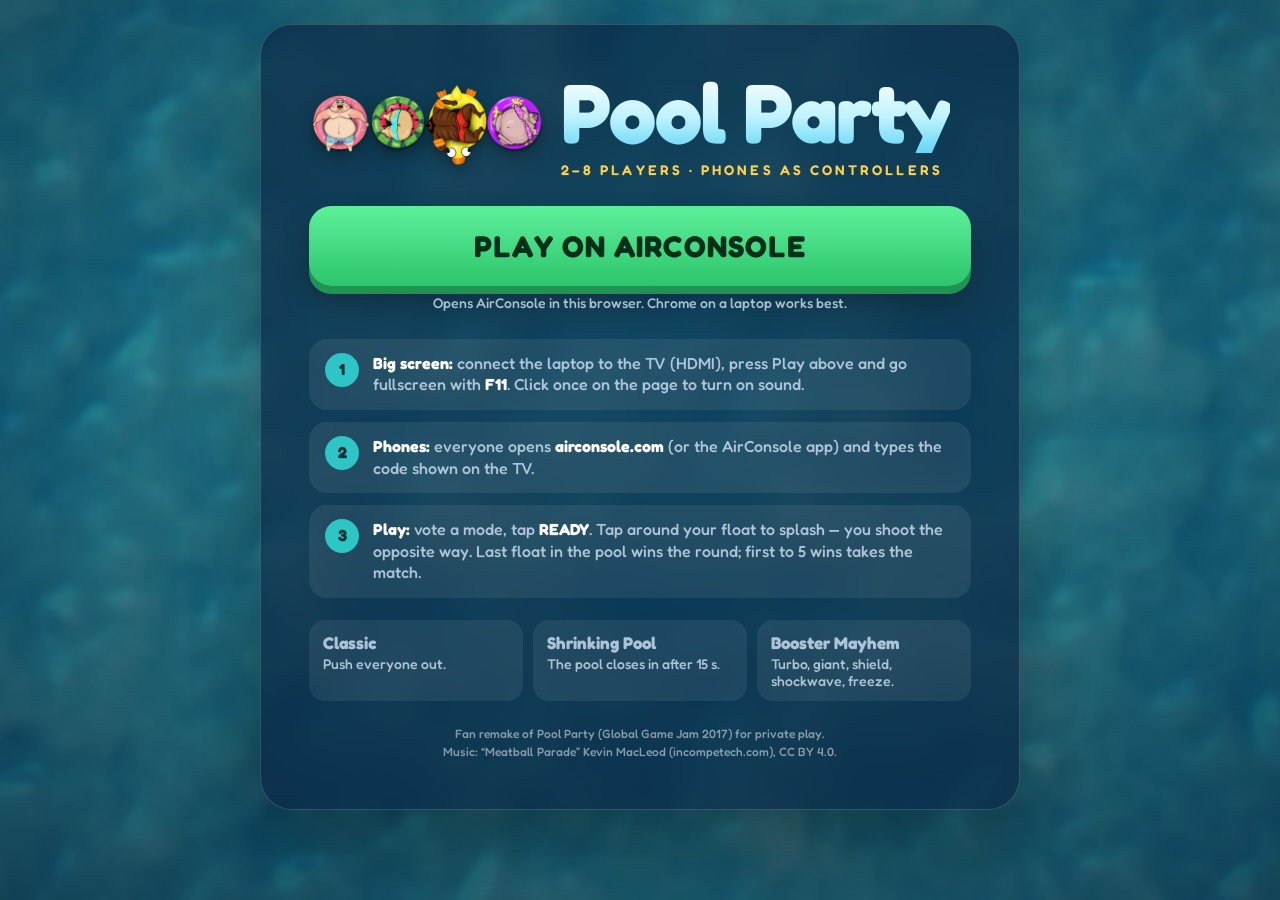
<file: index.html>
<!DOCTYPE html>
<html lang="en">
<head>
<meta charset="utf-8">
  <meta name="robots" content="noindex, nofollow, noarchive">
<meta name="viewport" content="width=device-width, initial-scale=1">
<title>Pool Party</title>
<link rel="stylesheet" href="fonts.css">
<style>
  :root { --gold: #ffcf4a; --muted: rgba(220,236,255,0.75); }
  * { box-sizing: border-box; }
  html, body { margin: 0; min-height: 100%; }
  body {
    font-family: "Fredoka", system-ui, sans-serif; font-weight: 500; color: #fff;
    background: #0a2a4f;
    display: flex; align-items: center; justify-content: center; padding: 24px 16px;
  }
  video.bg { position: fixed; inset: 0; width: 100%; height: 100%; object-fit: cover; z-index: -2; }
  .shade { position: fixed; inset: 0; z-index: -1; background: radial-gradient(90% 90% at 50% 40%, rgba(4,20,45,0.35), rgba(4,18,40,0.8)); }
  .card {
    width: min(760px, 100%); padding: clamp(24px, 5vw, 48px); border-radius: 32px;
    background: rgba(8, 30, 60, 0.62); border: 1px solid rgba(255,255,255,0.16);
    backdrop-filter: blur(16px); -webkit-backdrop-filter: blur(16px);
    box-shadow: 0 30px 80px rgba(0,0,0,0.35);
  }
  .top { display: flex; align-items: center; gap: 20px; flex-wrap: wrap; }
  .floats { display: flex; }
  .floats img { width: 64px; height: 64px; object-fit: cover; transform: scale(1.45); margin-right: -6px; filter: drop-shadow(0 4px 6px rgba(0,0,0,0.35)); }
  h1 {
    margin: 0; font-weight: 700; font-size: clamp(48px, 9vw, 84px); line-height: 0.95; letter-spacing: -0.02em;
    background: linear-gradient(180deg, #fff 0%, #bff3ff 55%, #63d6f5 100%); -webkit-background-clip: text; background-clip: text; color: transparent;
  }
  .tag { color: var(--gold); letter-spacing: 0.22em; font-weight: 600; font-size: 14px; margin-top: 8px; }
  .play {
    display: block; margin: 28px 0 8px; padding: 22px; border-radius: 22px; text-align: center; text-decoration: none;
    font-size: 30px; font-weight: 700; letter-spacing: 0.04em; color: #04301a;
    background: linear-gradient(180deg, #5df09a, #2cc56c); box-shadow: 0 8px 0 #1f9452, 0 16px 30px rgba(0,0,0,0.3);
    transition: transform .08s, box-shadow .08s;
  }
  .play:hover { filter: brightness(1.05); }
  .play:active { transform: translateY(5px); box-shadow: 0 3px 0 #1f9452, 0 8px 16px rgba(0,0,0,0.3); }
  .small { text-align: center; color: var(--muted); font-size: 14px; }
  ol { list-style: none; padding: 0; margin: 28px 0 0; display: grid; gap: 12px; }
  li { display: flex; gap: 14px; align-items: flex-start; padding: 14px 16px; border-radius: 18px; background: rgba(255,255,255,0.07); line-height: 1.35; }
  li b { color: #fff; }
  li span.n { flex: none; width: 34px; height: 34px; border-radius: 50%; display: flex; align-items: center; justify-content: center; font-weight: 700; background: #2ec5c5; color: #04303a; }
  li div { color: var(--muted); }
  .modes { display: grid; grid-template-columns: repeat(3, 1fr); gap: 10px; margin-top: 22px; }
  .m { padding: 12px 14px; border-radius: 16px; background: rgba(255,255,255,0.07); font-size: 14px; color: var(--muted); }
  .m b { display: block; font-size: 17px; margin-bottom: 2px; }
  @media (max-width: 560px) { .modes { grid-template-columns: 1fr; } }
  footer { margin-top: 24px; font-size: 12px; color: rgba(255,255,255,0.5); text-align: center; line-height: 1.5; }
  footer a { color: inherit; }
</style>
</head>
<body>
<video class="bg" autoplay muted loop playsinline><source src="water.webm" type="video/webm"><source src="water.mp4" type="video/mp4"></video>
<div class="shade"></div>
<main class="card">
  <div class="top">
    <div class="floats"><img src="float-donut.png" alt=""><img src="float-melon.png" alt=""><img src="float-duck.png" alt=""><img src="float-purple.png" alt=""></div>
    <div><h1>Pool Party</h1><div class="tag">2–8 PLAYERS · PHONES AS CONTROLLERS</div></div>
  </div>

  <a class="play" id="play" href="https://www.airconsole.com/#https://remy9911.github.io/Pool/">PLAY ON AIRCONSOLE</a>
  <div class="small">Opens AirConsole in this browser. Chrome on a laptop works best.</div>

  <ol>
    <li><span class="n">1</span><div><b>Big screen:</b> connect the laptop to the TV (HDMI), press Play above and go fullscreen with <b>F11</b>. Click once on the page to turn on sound.</div></li>
    <li><span class="n">2</span><div><b>Phones:</b> everyone opens <b>airconsole.com</b> (or the AirConsole app) and types the code shown on the TV.</div></li>
    <li><span class="n">3</span><div><b>Play:</b> vote a mode, tap <b>READY</b>. Tap around your float to splash — you shoot the opposite way. Last float in the pool wins the round; first to 5 wins takes the match.</div></li>
  </ol>

  <div class="modes">
    <div class="m"><b>Classic</b>Push everyone out.</div>
    <div class="m"><b>Shrinking Pool</b>The pool closes in after 15 s.</div>
    <div class="m"><b>Booster Mayhem</b>Turbo, giant, shield, shockwave, freeze.</div>
  </div>

  <footer>
    Fan remake of Pool Party (Global Game Jam 2017) for private play.<br>
    Music: “Meatball Parade” Kevin MacLeod (incompetech.com), CC BY 4.0.
  </footer>
</main>
<script>
  // Works under any GitHub Pages path / fork
  (function () {
    var base = location.origin + location.pathname.replace(/[^/]*$/, "");
    if (/^https:/.test(base)) document.getElementById("play").href = "https://www.airconsole.com/#" + base;
  })();
</script>
</body>
</html>
</file>
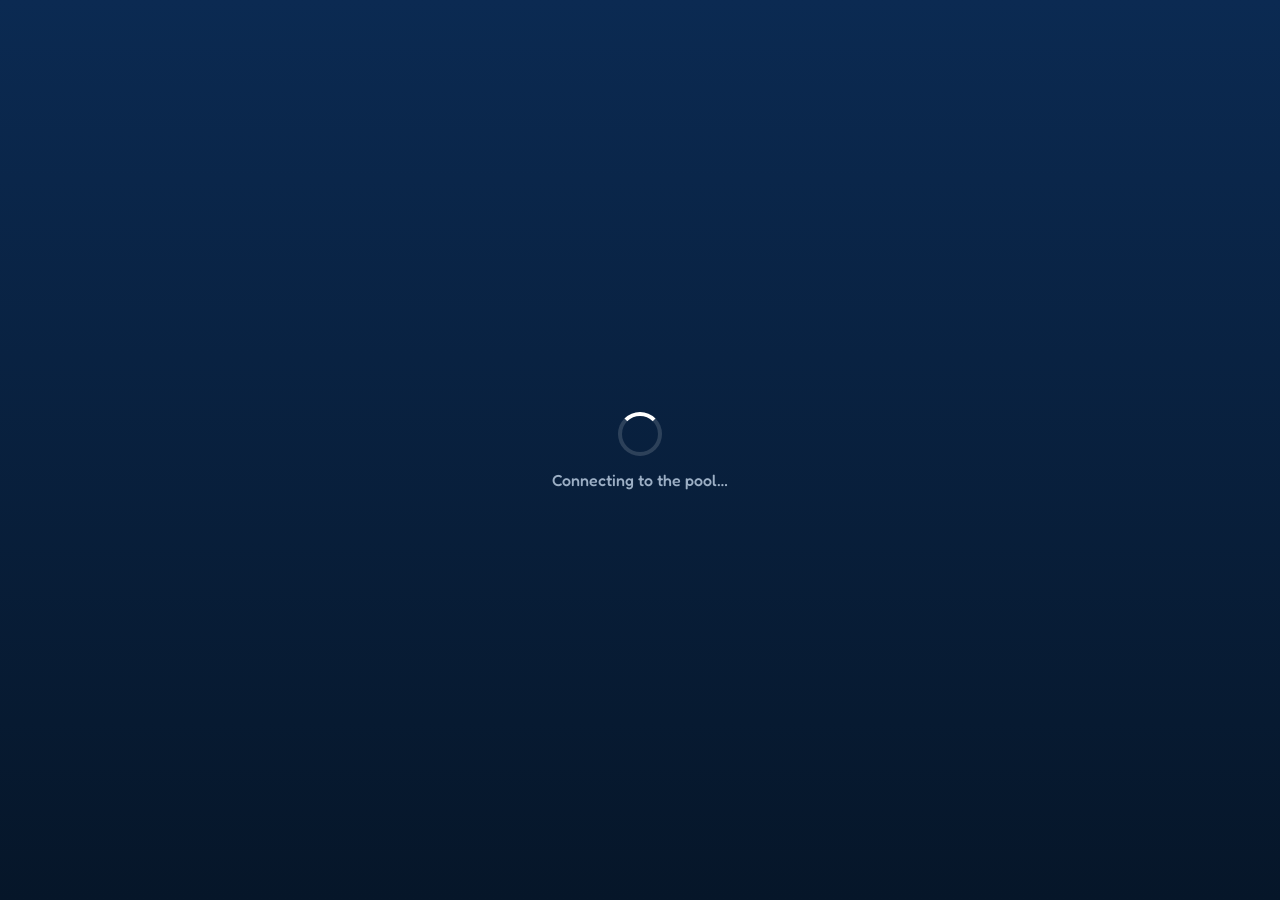
<file: controller.html>
<!DOCTYPE html>
<html lang="en">
<head>
  <meta charset="utf-8">
  <meta name="robots" content="noindex, nofollow, noarchive">
  <meta name="viewport" content="width=device-width, initial-scale=1, maximum-scale=1, user-scalable=no, viewport-fit=cover">
  <title>Pool Party controller</title>
  <link rel="stylesheet" href="fonts.css">
  <link rel="stylesheet" href="controller.css">
  <script src="https://www.airconsole.com/api/airconsole-1.11.0.js"></script>
</head>
<body>
  <!-- connecting -->
  <section id="vWait" class="view center">
    <div class="spinner"></div>
    <div class="muted">Connecting to the pool…</div>
  </section>

  <!-- full -->
  <section id="vFull" class="view center hidden">
    <div class="big">Pool is full</div>
    <div class="muted">8 players max — wait for the next game.</div>
  </section>

  <!-- between rounds: vote + ready -->
  <section id="vReady" class="view hidden">
    <header class="me">
      <div class="meFloat"><img id="rImg" alt=""></div>
      <div class="meText">
        <div id="rName" class="meName"></div>
        <div id="rTitle" class="meTitle"></div>
        <div id="rSub" class="meSub"></div>
      </div>
    </header>
    <div id="rPips" class="pips"></div>
    <div id="boardWrap" class="hidden">
      <div id="boardLabel" class="label">STANDINGS</div>
      <div id="board"></div>
    </div>
    <div id="modesWrap">
      <div class="label">VOTE FOR THE NEXT MODE</div>
      <div id="modes"></div>
    </div>
    <button id="readyBtn" type="button"><span>READY</span></button>
  </section>

  <!-- round: tap pad -->
  <section id="vPad" class="view hidden">
    <div id="padBg"></div>
    <div class="padTop">
      <div id="pMode" class="modeChip"></div>
      <div id="pPips" class="pips small"></div>
    </div>
    <div id="pad">
      <div id="aim"><div class="ringGuide"></div><img id="pImg" alt=""></div>
      <div id="arrow"></div>
    </div>
    <div class="hint">Tap around your float to splash.<br><b>You shoot the opposite way.</b></div>
    <div id="banner"><div id="bannerText"></div><div id="bannerBar"></div></div>
    <div id="frozen" class="hidden"><div>FROZEN</div></div>
    <div id="outCover" class="hidden"><div class="big">You're out!</div><div class="muted">Watch the TV — next round soon.</div></div>
    <div id="specCover" class="hidden"><div class="big">Next round</div><div class="muted">You'll join when this round ends.</div></div>
  </section>

  <script src="common.js"></script>
  <script src="controller.js"></script>
</body>
</html>
</file>
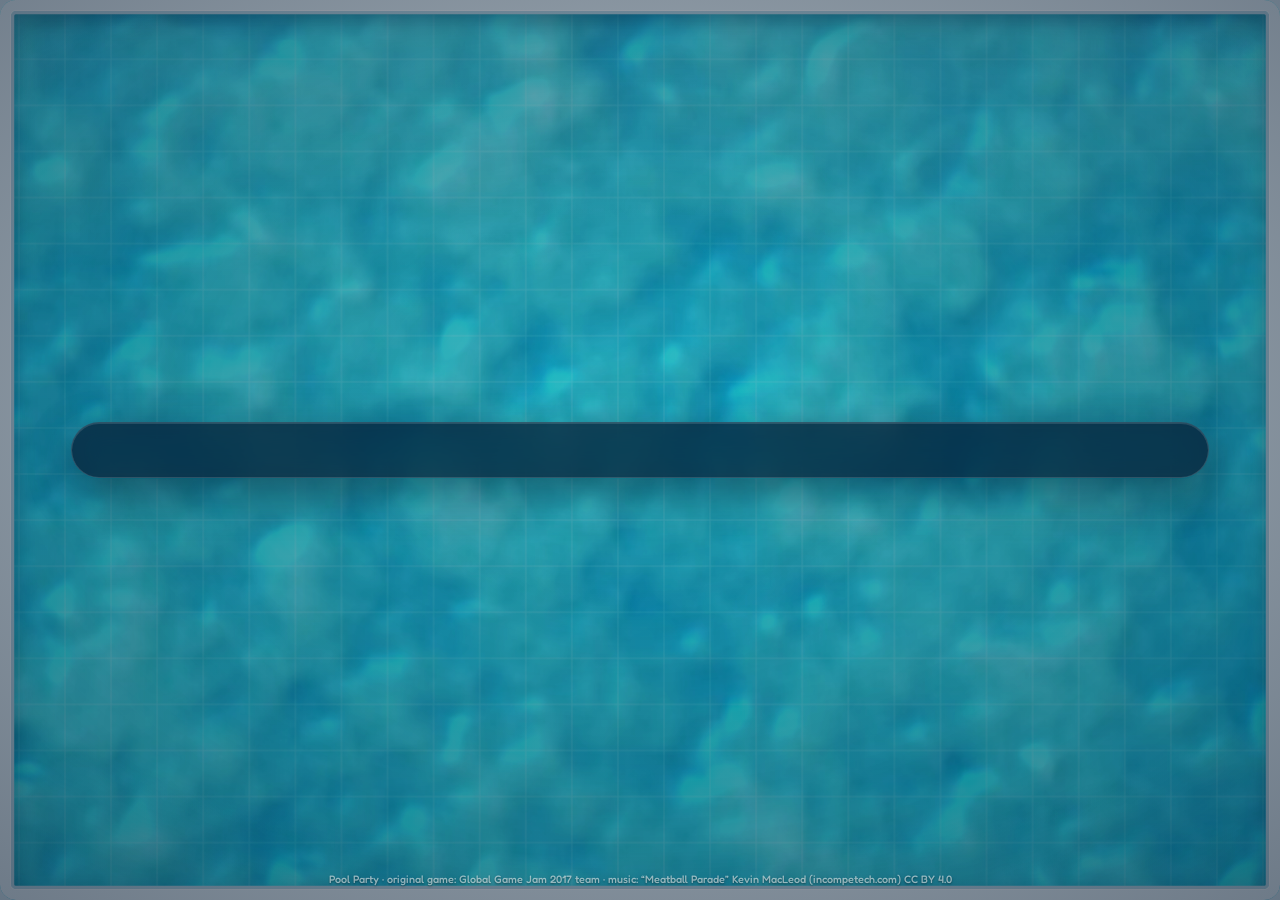
<file: screen.html>
<!DOCTYPE html>
<html lang="en">
<head>
  <meta charset="utf-8">
  <meta name="robots" content="noindex, nofollow, noarchive">
  <meta name="viewport" content="width=device-width, initial-scale=1">
  <title>Pool Party</title>
  <link rel="stylesheet" href="fonts.css">
  <link rel="stylesheet" href="screen.css">
  <script src="https://www.airconsole.com/api/airconsole-1.11.0.js"></script>
</head>
<body>
  <div id="stage">
    <div id="pool">
      <video id="water" autoplay muted loop playsinline preload="auto">
        <source src="water.webm" type="video/webm">
        <source src="water.mp4" type="video/mp4">
      </video>
      <div id="tiles"></div>
      <div id="caustics"></div>
    </div>
    <canvas id="game"></canvas>
    <div id="edge"></div>

    <!-- In-round HUD -->
    <div id="hud" class="hidden">
      <div id="modeChip" class="chip"></div>
      <div id="miniBoard"></div>
    </div>
    <div id="banner"><div id="bannerTop"></div><div id="bannerMain"></div></div>
    <div id="toast"></div>

    <!-- Lobby / results / champion -->
    <div id="overlay">
      <div id="panel" class="glass"></div>
    </div>

    <button id="soundBtn" class="hidden" type="button"><svg viewBox="0 0 24 24" fill="none" stroke="currentColor" stroke-width="2.2" stroke-linecap="round" stroke-linejoin="round"><path d="M4 9h4l5-4v14l-5-4H4z" fill="currentColor"/><path d="M16.5 8.5a5 5 0 0 1 0 7M19.5 5.5a9 9 0 0 1 0 13"/></svg><span>Click to turn on sound</span></button>
    <div id="credits">Pool Party · original game: Global Game Jam 2017 team · music: “Meatball Parade” Kevin MacLeod (incompetech.com) CC BY 4.0</div>
  </div>

  <script src="common.js"></script>
  <script src="sound.js"></script>
  <script src="screen.js"></script>
</body>
</html>
</file>
<file: fonts.css>
@font-face { font-family: "Fredoka"; font-style: normal; font-weight: 500; font-display: swap;
  src: url(fredoka-latin-500-normal.woff2) format("woff2");
  unicode-range: U+0000-00FF, U+0131, U+0152-0153, U+02BB-02BC, U+02C6, U+02DA, U+02DC, U+0304, U+0308, U+0329, U+2000-206F, U+20AC, U+2122, U+2191, U+2193, U+2212, U+2215, U+FEFF, U+FFFD; }
@font-face { font-family: "Fredoka"; font-style: normal; font-weight: 500; font-display: swap;
  src: url(fredoka-latin-ext-500-normal.woff2) format("woff2");
  unicode-range: U+0100-02BA, U+02BD-02C5, U+02C7-02CC, U+02CE-02D7, U+02DD-02FF, U+0304, U+0308, U+0329, U+1D00-1DBF, U+1E00-1E9F, U+1EF2-1EFF, U+2020, U+20A0-20AB, U+20AD-20C0, U+2113, U+2C60-2C7F, U+A720-A7FF; }
@font-face { font-family: "Fredoka"; font-style: normal; font-weight: 600; font-display: swap;
  src: url(fredoka-latin-600-normal.woff2) format("woff2");
  unicode-range: U+0000-00FF, U+0131, U+0152-0153, U+02BB-02BC, U+02C6, U+02DA, U+02DC, U+0304, U+0308, U+0329, U+2000-206F, U+20AC, U+2122, U+2191, U+2193, U+2212, U+2215, U+FEFF, U+FFFD; }
@font-face { font-family: "Fredoka"; font-style: normal; font-weight: 600; font-display: swap;
  src: url(fredoka-latin-ext-600-normal.woff2) format("woff2");
  unicode-range: U+0100-02BA, U+02BD-02C5, U+02C7-02CC, U+02CE-02D7, U+02DD-02FF, U+0304, U+0308, U+0329, U+1D00-1DBF, U+1E00-1E9F, U+1EF2-1EFF, U+2020, U+20A0-20AB, U+20AD-20C0, U+2113, U+2C60-2C7F, U+A720-A7FF; }
@font-face { font-family: "Fredoka"; font-style: normal; font-weight: 700; font-display: swap;
  src: url(fredoka-latin-700-normal.woff2) format("woff2");
  unicode-range: U+0000-00FF, U+0131, U+0152-0153, U+02BB-02BC, U+02C6, U+02DA, U+02DC, U+0304, U+0308, U+0329, U+2000-206F, U+20AC, U+2122, U+2191, U+2193, U+2212, U+2215, U+FEFF, U+FFFD; }
@font-face { font-family: "Fredoka"; font-style: normal; font-weight: 700; font-display: swap;
  src: url(fredoka-latin-ext-700-normal.woff2) format("woff2");
  unicode-range: U+0100-02BA, U+02BD-02C5, U+02C7-02CC, U+02CE-02D7, U+02DD-02FF, U+0304, U+0308, U+0329, U+1D00-1DBF, U+1E00-1E9F, U+1EF2-1EFF, U+2020, U+20A0-20AB, U+20AD-20C0, U+2113, U+2C60-2C7F, U+A720-A7FF; }
</file>
<file: controller.css>
:root {
  --bg1: #0b2a52; --bg2: #061629;
  --card: rgba(255,255,255,0.07); --line: rgba(255,255,255,0.12);
  --muted: rgba(220,236,255,0.7); --gold: #ffcf4a; --green: #36d67c;
  --me: #2ec5c5;
}
* { box-sizing: border-box; -webkit-tap-highlight-color: transparent; }
html, body {
  margin: 0; height: 100%; overflow: hidden; color: #fff;
  font-family: "Fredoka", "Nunito", "Segoe UI", system-ui, sans-serif; font-weight: 500;
  background: linear-gradient(180deg, var(--bg1), var(--bg2));
  -webkit-user-select: none; user-select: none; -webkit-touch-callout: none; touch-action: none;
}
.hidden { display: none !important; }
.view { position: absolute; inset: 0; padding: max(18px, env(safe-area-inset-top)) 16px max(16px, env(safe-area-inset-bottom)); }
.center { display: flex; flex-direction: column; align-items: center; justify-content: center; gap: 14px; text-align: center; }
.muted { color: var(--muted); font-size: 16px; }
.big { font-size: 30px; font-weight: 700; }
.spinner { width: 44px; height: 44px; border-radius: 50%; border: 4px solid rgba(255,255,255,0.15); border-top-color: #fff; animation: spin 0.9s linear infinite; }
@keyframes spin { to { transform: rotate(360deg); } }

/* ---------- ready view ---------- */
#vReady { display: flex; flex-direction: column; gap: 14px; padding-top: max(46px, env(safe-area-inset-top)); }
#vReady.hidden { display: none; }
.me { display: flex; align-items: center; gap: 14px; }
.meFloat {
  width: 84px; height: 84px; flex: none; border-radius: 24px; display: flex; align-items: center; justify-content: center;
  background: radial-gradient(circle at 50% 40%, rgba(255,255,255,0.18), rgba(255,255,255,0.04));
  border: 2px solid var(--me);
}
.meFloat img { width: 112%; height: 112%; object-fit: contain; filter: drop-shadow(0 3px 4px rgba(0,0,0,0.35)); }
.meText { min-width: 0; }
.meName { font-size: 15px; font-weight: 600; color: var(--me); white-space: nowrap; overflow: hidden; text-overflow: ellipsis; }
.meTitle { font-size: 24px; font-weight: 700; line-height: 1.1; margin-top: 2px; }
.meTitle.gold { color: var(--gold); }
.meSub { font-size: 14px; color: var(--muted); margin-top: 3px; }

.pips { display: flex; gap: 8px; }
.pips .pip { width: 18px; height: 18px; border-radius: 50%; background: rgba(255,255,255,0.15); box-shadow: inset 0 2px 3px rgba(0,0,0,0.25); }
.pips .pip.on { background: radial-gradient(circle at 35% 30%, #fff3b0, var(--gold) 55%, #e59a12); box-shadow: 0 0 10px rgba(255,207,74,0.55); }
.pips.small .pip { width: 12px; height: 12px; }

.label { font-size: 12px; letter-spacing: 0.2em; color: var(--muted); font-weight: 600; margin: 2px 2px 8px; }
#modes { display: flex; flex-direction: column; gap: 10px; }
.mode {
  position: relative; display: flex; align-items: center; gap: 12px;
  padding: 11px 12px; border-radius: 18px; background: var(--card); border: 2px solid transparent;
  transition: transform .12s, background .2s, border-color .2s;
}
.mode:active { transform: scale(0.98); }
.mode .mic { width: 44px; height: 44px; border-radius: 13px; flex: none; display: flex; align-items: center; justify-content: center; box-shadow: inset 0 -3px 0 rgba(0,0,0,0.18); }
.mode .mic svg { width: 60%; height: 60%; color: #fff; }
.mode .mt { flex: 1; min-width: 0; }
.mode .mn { font-size: 18px; font-weight: 700; }
.mode .md { font-size: 12.5px; color: var(--muted); margin-top: 1px; }
.mode .cnt { min-width: 30px; height: 30px; padding: 0 8px; border-radius: 15px; background: rgba(255,255,255,0.12); display: flex; align-items: center; justify-content: center; font-weight: 700; }
.mode.mine { background: rgba(255,255,255,0.15); }
.mode .tag { position: absolute; top: -9px; right: 14px; font-size: 10.5px; font-weight: 700; letter-spacing: 0.12em; color: #2a1c00; background: var(--gold); padding: 2px 8px; border-radius: 999px; }
.mode .check { position: absolute; left: -6px; top: -6px; width: 22px; height: 22px; border-radius: 50%; background: #fff; color: #0b2a52; display: none; align-items: center; justify-content: center; font-size: 14px; font-weight: 700; }
.mode.mine .check { display: flex; }

#board { display: flex; flex-direction: column; gap: 8px; overflow: hidden; }
.brow { display: flex; align-items: center; gap: 10px; padding: 8px 12px; border-radius: 16px; background: var(--card); border: 2px solid transparent; }
.brow.me { background: rgba(255,255,255,0.14); border-color: var(--me); }
.brow .brank { width: 18px; text-align: center; font-weight: 700; color: var(--muted); }
.brow img { width: 40px; height: 40px; object-fit: cover; transform: scale(1.35); }
.brow .bname { flex: 1; min-width: 0; font-size: 17px; font-weight: 600; white-space: nowrap; overflow: hidden; text-overflow: ellipsis; }
.brow .pips { gap: 5px; }
.brow .pips .pip { width: 11px; height: 11px; }
.brow .bok { width: 24px; height: 24px; border-radius: 50%; display: flex; align-items: center; justify-content: center; font-size: 13px; font-weight: 700; background: rgba(255,255,255,0.1); color: transparent; }
.brow .bok.on { background: var(--green); color: #05301a; }
#board.dense { gap: 5px; }
#board.dense .brow { padding: 4px 10px; }
#board.dense .brow img { width: 30px; height: 30px; }
#board.dense .brow .bname { font-size: 15px; }
#readyBtn {
  margin-top: auto; width: 100%; min-height: 96px; height: 17vh; max-height: 150px;
  border: none; border-radius: 28px; font: inherit; font-size: 40px; font-weight: 700; letter-spacing: 0.06em; color: #04301a;
  background: linear-gradient(180deg, #5df09a, #2cc56c); box-shadow: 0 9px 0 #1f9452, 0 16px 28px rgba(0,0,0,0.3);
  transition: transform .08s, box-shadow .08s;
}
#readyBtn:active { transform: translateY(6px); box-shadow: 0 3px 0 #1f9452, 0 8px 16px rgba(0,0,0,0.3); }
#readyBtn.done { background: rgba(255,255,255,0.12); color: #fff; box-shadow: none; font-size: 22px; letter-spacing: 0.02em; transform: none; }
#readyBtn.done span::before { content: "✓  "; color: var(--green); }

/* ---------- pad ---------- */
#vPad { padding: 0; }
#padBg {
  position: absolute; inset: 0;
  background:
    radial-gradient(circle at 50% 52%, rgba(255,255,255,0.18), transparent 46%),
    repeating-linear-gradient(0deg, rgba(255,255,255,0.07) 0 2px, transparent 2px 38px),
    repeating-linear-gradient(90deg, rgba(255,255,255,0.07) 0 2px, transparent 2px 38px),
    linear-gradient(160deg, #36c4dc, #1c87b0 60%, #146a96);
}
.padTop { position: absolute; left: 0; right: 0; top: 0; padding: max(14px, env(safe-area-inset-top)) 14px 0; display: flex; justify-content: space-between; align-items: center; z-index: 2; pointer-events: none; }
.modeChip { display: flex; align-items: center; gap: 8px; font-size: 14px; font-weight: 600; padding: 5px 12px 5px 5px; border-radius: 999px; background: rgba(5, 30, 60, 0.45); }
.modeChip .mic { width: 24px; height: 24px; border-radius: 50%; display: flex; align-items: center; justify-content: center; }
.modeChip .mic svg { width: 62%; height: 62%; color: #fff; }
#pad { position: absolute; inset: 0; }
#aim { position: absolute; left: 50%; top: 52%; width: 46vmin; height: 46vmin; transform: translate(-50%, -50%); pointer-events: none; }
#aim img { position: absolute; inset: -22%; width: 144%; height: 144%; object-fit: contain; filter: drop-shadow(0 8px 10px rgba(0,30,60,0.35)); transition: transform .12s; }
#aim .ringGuide { position: absolute; inset: -30%; border-radius: 50%; border: 3px dashed rgba(255,255,255,0.35); }
#aim.kick img { transform: scale(0.94); }
#arrow {
  position: absolute; width: 0; height: 0; pointer-events: none; opacity: 0;
  left: 50%; top: 52%;
}
#arrow::before {
  content: ""; position: absolute; left: 0; top: -7px; width: 30vmin; height: 14px; border-radius: 7px;
  background: linear-gradient(90deg, rgba(255,255,255,0), rgba(255,255,255,0.9));
}
#arrow::after {
  content: ""; position: absolute; left: 30vmin; top: -16px; border-left: 26px solid rgba(255,255,255,0.95);
  border-top: 16px solid transparent; border-bottom: 16px solid transparent;
}
#arrow.show { animation: arrow 0.45s ease-out; }
@keyframes arrow { 0% { opacity: 1; } 100% { opacity: 0; } }
.ripple { position: absolute; width: 70px; height: 70px; margin: -35px 0 0 -35px; border-radius: 50%; border: 4px solid rgba(255,255,255,0.9); pointer-events: none; animation: rip 0.5s ease-out forwards; }
@keyframes rip { from { transform: scale(0.3); opacity: 1; } to { transform: scale(1.8); opacity: 0; } }
.hint { position: absolute; left: 0; right: 0; bottom: max(18px, env(safe-area-inset-bottom)); text-align: center; font-size: 14px; color: rgba(255,255,255,0.85); pointer-events: none; line-height: 1.4; }

#banner {
  position: absolute; left: 50%; top: 64px; transform: translateX(-50%) scale(0.85); min-width: 72%;
  padding: 12px 18px; border-radius: 20px; text-align: center; font-size: 26px; font-weight: 700; letter-spacing: 0.04em;
  opacity: 0; pointer-events: none; box-shadow: 0 10px 24px rgba(0,0,0,0.3); transition: opacity .2s, transform .25s cubic-bezier(.2,1.4,.4,1); z-index: 3;
}
#banner.show { opacity: 1; transform: translateX(-50%) scale(1); }
#bannerBar { height: 6px; border-radius: 3px; background: rgba(255,255,255,0.85); margin-top: 8px; width: 100%; }

#frozen { position: absolute; inset: 0; z-index: 4; display: flex; align-items: center; justify-content: center; background: rgba(175, 228, 255, 0.6); backdrop-filter: blur(3px); -webkit-backdrop-filter: blur(3px); pointer-events: none; }
#frozen div { font-size: 54px; font-weight: 700; letter-spacing: 0.12em; text-shadow: 0 3px 12px rgba(0,70,130,0.55); }
#outCover, #specCover { position: absolute; inset: 0; z-index: 5; display: flex; flex-direction: column; align-items: center; justify-content: center; gap: 10px; text-align: center; background: rgba(6, 22, 41, 0.78); backdrop-filter: blur(4px); -webkit-backdrop-filter: blur(4px); }

.flash { position: fixed; inset: 0; z-index: 9; pointer-events: none; animation: flash 0.6s ease-out forwards; }
@keyframes flash { from { opacity: 0.85; } to { opacity: 0; } }
</file>
<file: screen.css>
:root {
  --u: min(0.5625vw, 1vh);            /* 1 unit = 1% of a 16:9 height */
  --ink: #0b1d36;
  --glass: rgba(9, 24, 48, 0.72);
  --glass-line: rgba(255, 255, 255, 0.14);
  --text: #ffffff;
  --muted: rgba(225, 238, 255, 0.72);
  --gold: #ffcf4a;
  --green: #36d67c;
  --radius: calc(var(--u) * 3.2);
}

* { box-sizing: border-box; }
html, body {
  margin: 0; width: 100%; height: 100%; overflow: hidden;
  background: #061528; color: var(--text);
  font-family: "Fredoka", "Nunito", "Segoe UI", system-ui, sans-serif; font-weight: 500;
  -webkit-font-smoothing: antialiased; user-select: none;
}
.hidden { display: none !important; }

#stage { position: fixed; inset: 0; overflow: hidden; }

/* ---------- pool ---------- */
#pool { position: absolute; inset: 0; background: #2fb4d6; overflow: hidden; }
#water {
  position: absolute; inset: 0; width: 100%; height: 100%; object-fit: cover;
  opacity: 0.9; filter: saturate(1.15) brightness(1.03);
}
#tiles {
  position: absolute; inset: 0; mix-blend-mode: soft-light; opacity: 0.55;
  background-image:
    linear-gradient(rgba(255,255,255,0.55) 2px, transparent 2px),
    linear-gradient(90deg, rgba(255,255,255,0.55) 2px, transparent 2px);
  background-size: calc(var(--u) * 6.4) calc(var(--u) * 6.4);
  background-position: center center;
}
#caustics {
  position: absolute; inset: 0; pointer-events: none;
  background:
    radial-gradient(120% 90% at 50% 45%, transparent 55%, rgba(4, 40, 80, 0.35) 100%),
    linear-gradient(180deg, rgba(255,255,255,0.10), transparent 30%);
}
#game { position: absolute; inset: 0; width: 100%; height: 100%; display: block; }

/* pool coping (edge) */
#edge {
  position: absolute; inset: 0; pointer-events: none;
  border: calc(var(--u) * 1.6) solid #e9f4f7;
  border-radius: calc(var(--u) * 2.2);
  box-shadow:
    inset 0 0 0 calc(var(--u) * 0.45) #b9d9e4,
    inset 0 calc(var(--u) * 1.2) calc(var(--u) * 3) rgba(0, 45, 80, 0.45),
    0 0 0 calc(var(--u) * 3) #d7e8ee;
  outline: calc(var(--u) * 0.25) solid rgba(255,255,255,0.6);
  outline-offset: calc(var(--u) * -1.6);
}

/* ---------- glass panels ---------- */
.glass {
  background: var(--glass);
  border: 1px solid var(--glass-line);
  box-shadow: 0 calc(var(--u) * 2) calc(var(--u) * 6) rgba(0, 10, 30, 0.45), inset 0 1px 0 rgba(255,255,255,0.12);
  backdrop-filter: blur(14px) saturate(1.2);
  -webkit-backdrop-filter: blur(14px) saturate(1.2);
}

#overlay {
  position: absolute; inset: 0; display: flex; align-items: center; justify-content: center;
  background: radial-gradient(90% 90% at 50% 45%, rgba(4, 20, 45, 0.25), rgba(4, 18, 40, 0.6));
  transition: opacity 0.35s ease;
}
#overlay.off { opacity: 0; pointer-events: none; }
#panel {
  width: min(92vw, calc(var(--u) * 158));
  max-height: 92vh;
  border-radius: calc(var(--u) * 4);
  padding: calc(var(--u) * 4) calc(var(--u) * 5) calc(var(--u) * 3.6);
  display: flex; flex-direction: column; gap: calc(var(--u) * 2.6);
  animation: pop 0.45s cubic-bezier(.2, 1.3, .4, 1) both;
}
@keyframes pop { from { transform: scale(0.94) translateY(calc(var(--u) * 2)); opacity: 0; } to { transform: none; opacity: 1; } }

/* header */
.head { display: flex; align-items: center; gap: calc(var(--u) * 3); }
.logo {
  font-weight: 700; font-size: calc(var(--u) * 10); line-height: 0.9; letter-spacing: -0.02em;
  background: linear-gradient(180deg, #ffffff 0%, #bff3ff 55%, #63d6f5 100%);
  -webkit-background-clip: text; background-clip: text; color: transparent;
  filter: drop-shadow(0 calc(var(--u) * 0.6) 0 rgba(0, 60, 110, 0.55));
}
.logo small { display: block; font-size: 0.24em; letter-spacing: 0.25em; color: var(--gold); -webkit-text-fill-color: var(--gold); margin-top: calc(var(--u) * 1.2); filter: none; }
.headText { flex: 1; min-width: 0; }
.title { font-weight: 700; font-size: calc(var(--u) * 7); line-height: 1.02; }
.title .accent { color: var(--gold); }
.sub { color: var(--muted); font-size: calc(var(--u) * 2.9); margin-top: calc(var(--u) * 0.8); }
.sub b { color: #fff; font-weight: 600; }

.join {
  margin-left: auto; text-align: right; flex: none;
  padding: calc(var(--u) * 1.6) calc(var(--u) * 2.6); border-radius: calc(var(--u) * 2.4);
  background: rgba(255, 255, 255, 0.08); border: 1px solid var(--glass-line);
}
.join .lbl { font-size: calc(var(--u) * 2.2); color: var(--muted); }
.join .url { font-size: calc(var(--u) * 3.2); font-weight: 600; }
.join .code { font-size: calc(var(--u) * 6); font-weight: 700; letter-spacing: 0.06em; color: var(--gold); line-height: 1; margin-top: calc(var(--u) * 0.4); }

.section-label { font-size: calc(var(--u) * 2.2); letter-spacing: 0.22em; color: var(--muted); font-weight: 600; }

/* players */
.players { display: grid; grid-template-columns: repeat(4, 1fr); gap: calc(var(--u) * 1.6); }
.pcard {
  position: relative; display: flex; align-items: center; gap: calc(var(--u) * 1.4);
  padding: calc(var(--u) * 1.2) calc(var(--u) * 1.6); border-radius: calc(var(--u) * 2.4);
  background: rgba(255, 255, 255, 0.07); border: 2px solid transparent; min-height: calc(var(--u) * 9.5);
}
.pcard.empty { border: 2px dashed rgba(255,255,255,0.16); background: transparent; color: rgba(255,255,255,0.35); justify-content: center; font-size: calc(var(--u) * 2.4); }
.pcard .fimg { width: calc(var(--u) * 7.4); height: calc(var(--u) * 7.4); flex: none; object-fit: contain; filter: drop-shadow(0 calc(var(--u)*0.5) calc(var(--u)*0.6) rgba(0,0,0,0.35)); }
.pcard .pname { font-weight: 600; font-size: calc(var(--u) * 3); white-space: nowrap; overflow: hidden; text-overflow: ellipsis; }
.pcard .pfloat { font-size: calc(var(--u) * 2); color: var(--muted); }
.pcard .ptxt { min-width: 0; flex: 1; }
.pcard .rdy {
  position: absolute; right: calc(var(--u) * 1.2); top: calc(var(--u) * -1.2);
  font-size: calc(var(--u) * 1.8); font-weight: 700; letter-spacing: 0.08em;
  padding: calc(var(--u) * 0.4) calc(var(--u) * 1.2); border-radius: 999px;
  background: rgba(255,255,255,0.16); color: rgba(255,255,255,0.8);
}
.pcard.ready { border-color: rgba(54, 214, 124, 0.85); }
.pcard.ready .rdy { background: var(--green); color: #05301a; }

/* modes */
.modes { display: grid; grid-template-columns: repeat(3, 1fr); gap: calc(var(--u) * 1.8); }
.mcard {
  position: relative; border-radius: calc(var(--u) * 2.6); padding: calc(var(--u) * 1.8) calc(var(--u) * 2);
  background: rgba(255,255,255,0.06); border: 2px solid rgba(255,255,255,0.08);
  display: flex; gap: calc(var(--u) * 1.6); align-items: center; transition: transform .2s, background .2s;
}
.mcard .mic {
  width: calc(var(--u) * 6.6); height: calc(var(--u) * 6.6); border-radius: calc(var(--u) * 1.8); flex: none;
  display: flex; align-items: center; justify-content: center; color: #fff;
  box-shadow: inset 0 -4px 0 rgba(0,0,0,0.18);
}
.mcard .mic svg { width: 62%; height: 62%; }
.mcard .mname { font-weight: 700; font-size: calc(var(--u) * 3); }
.mcard .mdesc { font-size: calc(var(--u) * 2); color: var(--muted); margin-top: calc(var(--u) * 0.3); }
.mcard .votes { display: flex; gap: calc(var(--u) * 0.6); margin-top: calc(var(--u) * 0.9); min-height: calc(var(--u) * 2.4); flex-wrap: wrap; }
.mcard .vdot { width: calc(var(--u) * 2.4); height: calc(var(--u) * 2.4); border-radius: 50%; border: 2px solid rgba(255,255,255,0.85); }
.mcard.next { background: rgba(255,255,255,0.13); transform: translateY(calc(var(--u) * -0.6)); }
.mcard .nexttag {
  position: absolute; top: calc(var(--u) * -1.4); right: calc(var(--u) * 1.6);
  font-size: calc(var(--u) * 1.8); font-weight: 700; letter-spacing: 0.12em; color: #2a1c00;
  background: var(--gold); padding: calc(var(--u) * 0.35) calc(var(--u) * 1.2); border-radius: 999px;
}

.foot { display: flex; align-items: center; justify-content: space-between; color: var(--muted); font-size: calc(var(--u) * 2.6); }
.foot .cta { color: #fff; font-weight: 600; }
.foot .cta b { color: var(--gold); }
.pulse { animation: pulse 1.6s ease-in-out infinite; }
@keyframes pulse { 50% { opacity: 0.55; } }

/* standings */
.standings { display: flex; flex-direction: column; gap: calc(var(--u) * 1.1); }
.srow {
  display: grid; grid-template-columns: calc(var(--u) * 4.5) calc(var(--u) * 7) 1fr auto auto; align-items: center;
  gap: calc(var(--u) * 1.8); padding: calc(var(--u) * 0.8) calc(var(--u) * 2) calc(var(--u) * 0.8) calc(var(--u) * 1.4);
  border-radius: calc(var(--u) * 2.2); background: rgba(255,255,255,0.07); border: 2px solid transparent;
}
.srow.win { background: linear-gradient(90deg, rgba(255, 207, 74, 0.35), rgba(255, 207, 74, 0.10)); border-color: rgba(255, 207, 74, 0.7); }
.srow .rank { font-weight: 700; font-size: calc(var(--u) * 3.4); color: var(--muted); text-align: center; }
.srow.win .rank { color: var(--gold); }
.srow .fimg { width: calc(var(--u) * 6.4); height: calc(var(--u) * 6.4); object-fit: contain; }
.srow .pname { font-weight: 600; font-size: calc(var(--u) * 3.4); white-space: nowrap; overflow: hidden; text-overflow: ellipsis; }
.srow .pname small { font-size: 0.62em; color: var(--muted); font-weight: 500; margin-left: calc(var(--u) * 1); }
.pips { display: flex; gap: calc(var(--u) * 0.9); }
.pip { width: calc(var(--u) * 2.7); height: calc(var(--u) * 2.7); border-radius: 50%; background: rgba(255,255,255,0.16); box-shadow: inset 0 2px 3px rgba(0,0,0,0.25); }
.pip.on { background: radial-gradient(circle at 35% 30%, #fff3b0, var(--gold) 55%, #e59a12); box-shadow: 0 0 calc(var(--u) * 1.2) rgba(255, 207, 74, 0.6); }
.pip.new { animation: pipIn 0.7s cubic-bezier(.2,1.6,.4,1) both 0.25s; }
@keyframes pipIn { from { transform: scale(0); } to { transform: scale(1); } }
.srow .rdy {
  font-size: calc(var(--u) * 1.9); font-weight: 700; letter-spacing: 0.08em; min-width: calc(var(--u) * 13); text-align: center;
  padding: calc(var(--u) * 0.6) calc(var(--u) * 1.4); border-radius: 999px; background: rgba(255,255,255,0.14); color: rgba(255,255,255,0.8);
}
.srow .rdy.on { background: var(--green); color: #05301a; }

.standings.two { display: grid; grid-auto-flow: column; grid-template-columns: 1fr 1fr; column-gap: calc(var(--u) * 1.8); }
.standings.compact { gap: calc(var(--u) * 0.9); }
.standings.compact .srow { padding-top: calc(var(--u) * 0.45); padding-bottom: calc(var(--u) * 0.45); grid-template-columns: calc(var(--u) * 3.6) calc(var(--u) * 5.6) 1fr auto auto; gap: calc(var(--u) * 1.3); }
.standings.compact .srow .fimg { width: calc(var(--u) * 5.2); height: calc(var(--u) * 5.2); }
.standings.compact .srow .rank { font-size: calc(var(--u) * 2.8); }
.standings.compact .srow .pname { font-size: calc(var(--u) * 2.9); }
.standings.two .srow .pname small { display: none; }
.standings.compact .pip { width: calc(var(--u) * 2.2); height: calc(var(--u) * 2.2); }
.standings.compact .srow .rdy { min-width: calc(var(--u) * 10.5); font-size: calc(var(--u) * 1.7); }
.hero.small .big { width: calc(var(--u) * 12); height: calc(var(--u) * 12); }
.hero.small .trophy { width: calc(var(--u) * 11); height: calc(var(--u) * 11); }
.hero.small .title { font-size: calc(var(--u) * 6); }

/* winner hero */
.hero { display: flex; align-items: center; gap: calc(var(--u) * 3); }
.hero .big { width: calc(var(--u) * 17); height: calc(var(--u) * 17); object-fit: contain; filter: drop-shadow(0 calc(var(--u)*1) calc(var(--u)*1.4) rgba(0,0,0,0.4)); animation: bob 2.4s ease-in-out infinite; }
.hero .trophy { width: calc(var(--u) * 15); height: calc(var(--u) * 15); flex: none; animation: bob 2.4s ease-in-out infinite; }
@keyframes bob { 50% { transform: translateY(calc(var(--u) * -1)) rotate(-3deg); } }

/* ---------- HUD ---------- */
#hud { position: absolute; inset: 0; pointer-events: none; }
.chip {
  position: absolute; left: calc(var(--u) * 3.6); top: calc(var(--u) * 3.4);
  display: flex; align-items: center; gap: calc(var(--u) * 1);
  padding: calc(var(--u) * 0.9) calc(var(--u) * 2) calc(var(--u) * 0.9) calc(var(--u) * 1);
  border-radius: 999px; font-weight: 600; font-size: calc(var(--u) * 2.6);
  background: rgba(8, 26, 52, 0.62); backdrop-filter: blur(8px); border: 1px solid var(--glass-line);
}
.chip .mic { width: calc(var(--u) * 3.6); height: calc(var(--u) * 3.6); border-radius: 50%; display: flex; align-items: center; justify-content: center; }
.chip .mic svg { width: 62%; height: 62%; color: #fff; }
#miniBoard {
  position: absolute; right: calc(var(--u) * 3.6); top: calc(var(--u) * 3.4);
  display: flex; gap: calc(var(--u) * 1); flex-wrap: wrap; justify-content: flex-end; max-width: 60vw;
}
.mini {
  display: flex; align-items: center; gap: calc(var(--u) * 0.8);
  padding: calc(var(--u) * 0.5) calc(var(--u) * 1.4) calc(var(--u) * 0.5) calc(var(--u) * 0.6);
  border-radius: 999px; background: rgba(8, 26, 52, 0.62); backdrop-filter: blur(8px); border: 1px solid var(--glass-line);
  transition: opacity .3s;
}
.mini.out { opacity: 0.38; }
.mini img { width: calc(var(--u) * 3.8); height: calc(var(--u) * 3.8); object-fit: contain; }
.mini .pips { gap: calc(var(--u) * 0.45); }
.mini .pip { width: calc(var(--u) * 1.5); height: calc(var(--u) * 1.5); }

/* banner */
#banner {
  position: absolute; left: 0; right: 0; top: 50%; transform: translateY(-50%);
  text-align: center; pointer-events: none; opacity: 0;
}
#banner.show { animation: banner 1.6s cubic-bezier(.2,.9,.3,1) both; }
@keyframes banner {
  0% { opacity: 0; transform: translateY(-50%) scale(1.35); }
  15% { opacity: 1; transform: translateY(-50%) scale(1); }
  78% { opacity: 1; transform: translateY(-50%) scale(1); }
  100% { opacity: 0; transform: translateY(-50%) scale(0.92); }
}
#bannerTop { font-size: calc(var(--u) * 4); font-weight: 600; letter-spacing: 0.3em; color: rgba(255,255,255,0.9); text-shadow: 0 3px 12px rgba(0,30,60,.5); }
#bannerMain {
  font-size: calc(var(--u) * 16); font-weight: 700; line-height: 1; letter-spacing: -0.01em;
  color: #fff; text-shadow: 0 calc(var(--u) * 0.8) 0 rgba(0, 50, 90, 0.45), 0 0 calc(var(--u) * 6) rgba(255,255,255,0.35);
}

/* toast */
#toast {
  position: absolute; left: 50%; top: calc(var(--u) * 4); transform: translate(-50%, -150%);
  padding: calc(var(--u) * 1.2) calc(var(--u) * 3); border-radius: 999px;
  font-weight: 700; font-size: calc(var(--u) * 3.2); white-space: nowrap;
  background: rgba(8, 26, 52, 0.82); border: 2px solid rgba(255,255,255,0.25);
  box-shadow: 0 calc(var(--u)*1) calc(var(--u)*3) rgba(0,0,0,0.35);
  transition: transform .35s cubic-bezier(.2,1.3,.4,1), opacity .3s; opacity: 0; pointer-events: none;
  display: flex; align-items: center; gap: calc(var(--u) * 1.2);
}
#toast.show { transform: translate(-50%, 0); opacity: 1; }
#toast .ti { width: calc(var(--u) * 3.6); height: calc(var(--u) * 3.6); border-radius: 50%; display: flex; align-items: center; justify-content: center; }
#toast .ti svg { width: 64%; height: 64%; color: #fff; }

#soundBtn {
  position: absolute; right: calc(var(--u) * 3.6); bottom: calc(var(--u) * 3.6);
  font: inherit; font-weight: 600; font-size: calc(var(--u) * 2.4); color: #fff; cursor: pointer;
  padding: calc(var(--u) * 1.2) calc(var(--u) * 2.4); border-radius: 999px;
  background: rgba(8, 26, 52, 0.75); border: 1px solid rgba(255,255,255,0.3);
  display: flex; align-items: center; gap: calc(var(--u) * 1.2); z-index: 20;
  box-shadow: 0 calc(var(--u) * 0.8) calc(var(--u) * 2.4) rgba(0,0,0,0.3);
  animation: sndPulse 2s ease-in-out infinite;
}
#soundBtn.hidden { display: none; }
#soundBtn svg { width: calc(var(--u) * 3); height: calc(var(--u) * 3); }
@keyframes sndPulse { 0%, 100% { transform: scale(1); } 50% { transform: scale(1.05); } }
#credits {
  position: absolute; left: 0; right: 0; bottom: calc(var(--u) * 1.9); text-align: center;
  font-size: calc(var(--u) * 1.5); color: rgba(255,255,255,0.55); pointer-events: none;
  text-shadow: 0 1px 2px rgba(0,0,0,.4);
}
#credits.hide { display: none; }
</file>
